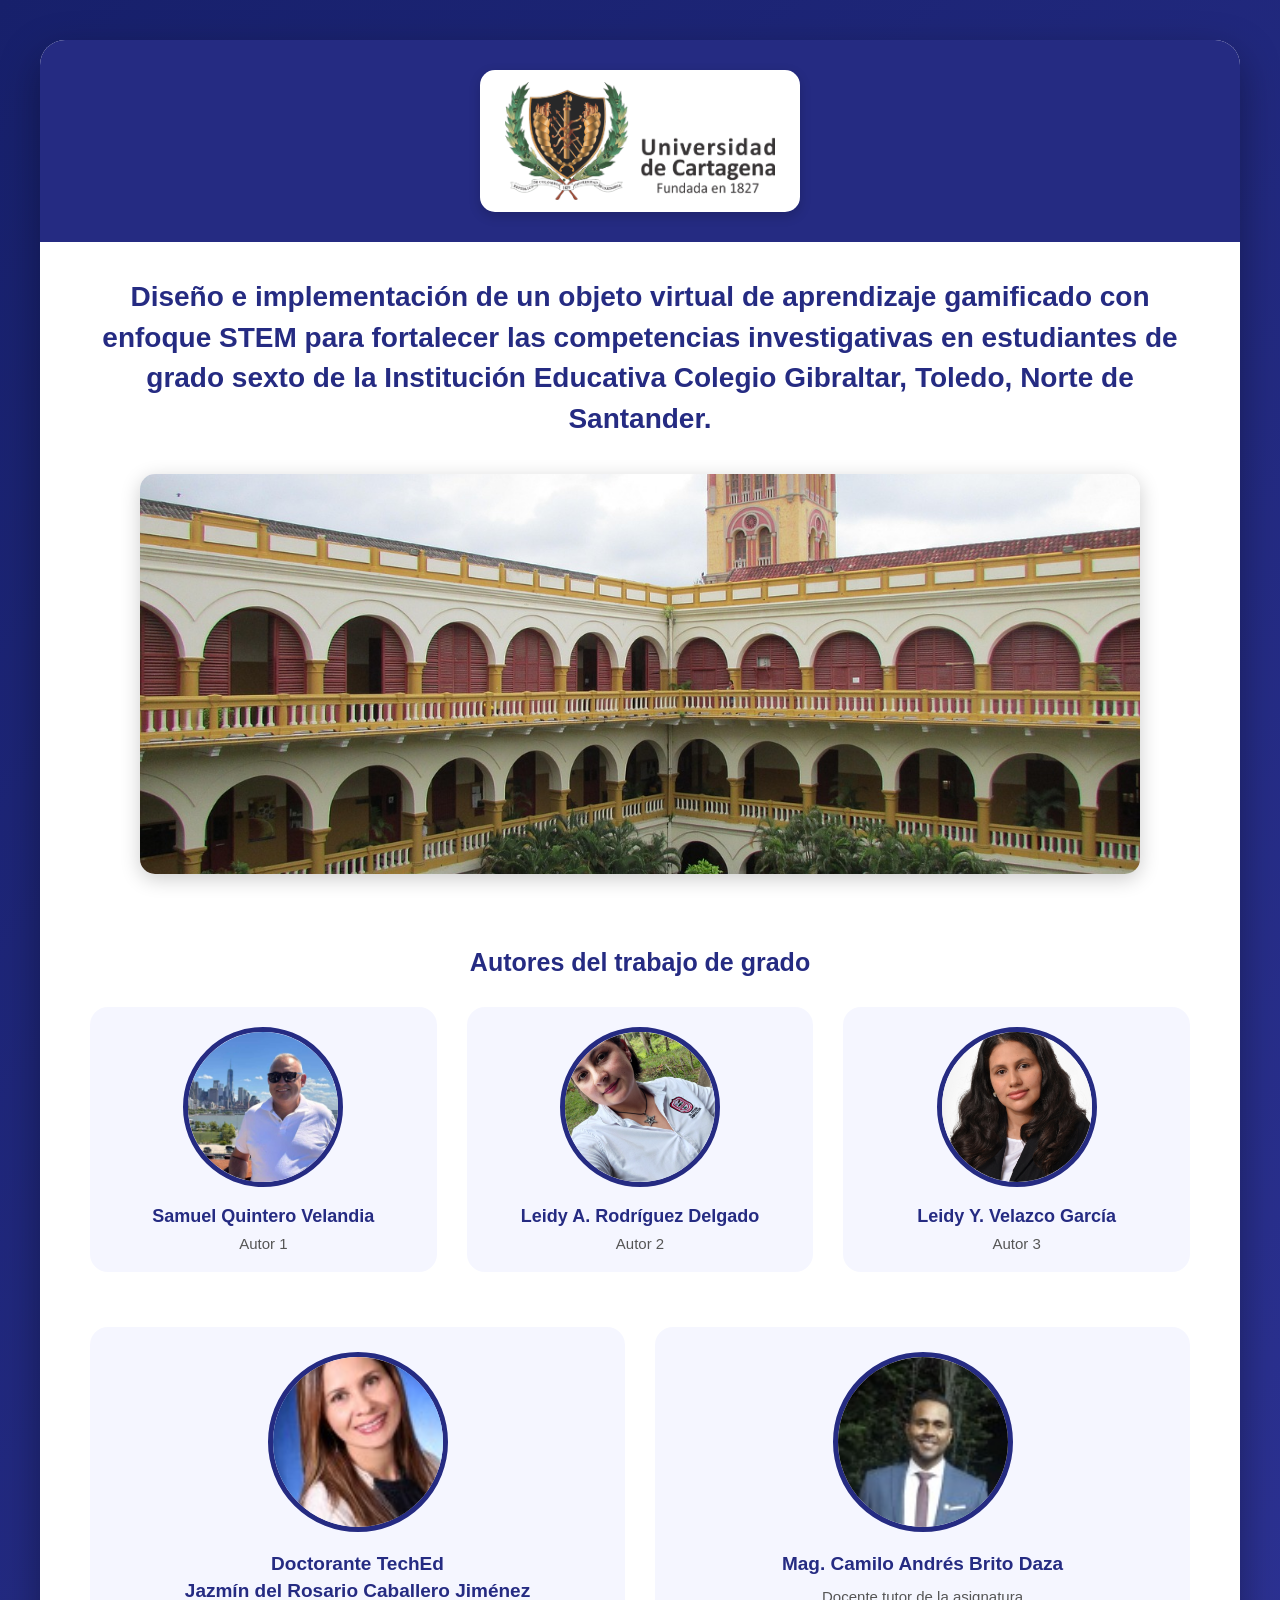
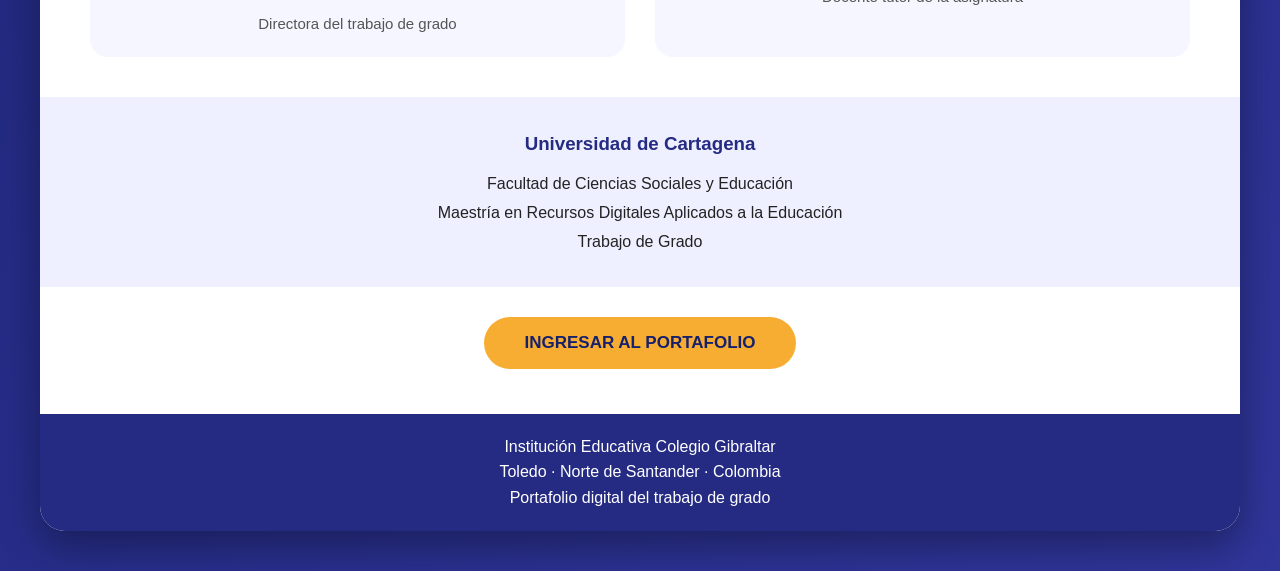
<file: index.html>
<!DOCTYPE html>
<html lang="es">

<head>
    <meta charset="UTF-8">
    <meta name="viewport" content="width=device-width, initial-scale=1.0">

    <title>Portafolio - Trabajo de Grado</title>

    <style>

        /* ==============================
           CONFIGURACIÓN GENERAL
        ============================== */

        * {
            box-sizing: border-box;
            margin: 0;
            padding: 0;
        }

        body {
            font-family: Arial, Helvetica, sans-serif;
            background: linear-gradient(135deg, #17206b, #30359a);
            color: #222;
            min-height: 100vh;
        }


        /* ==============================
           PORTADA
        ============================== */

        .portada {
            min-height: 100vh;
            display: flex;
            justify-content: center;
            align-items: center;
            padding: 40px 20px;
        }


        /* ==============================
           CONTENEDOR PRINCIPAL
        ============================== */

        .contenedor {
            width: 100%;
            max-width: 1200px;
            background: white;
            border-radius: 25px;
            overflow: hidden;
            box-shadow: 0 15px 40px rgba(0,0,0,0.35);
        }


        /* ==============================
           ENCABEZADO
        ============================== */
/* ==============================
   ENCABEZADO
============================== */

.encabezado {
    background: #252b82;
    color: white;
    text-align: center;
    padding: 30px 20px;

    display: flex;
    justify-content: center;
    align-items: center;
}


/* ==============================
   LOGO UNIVERSIDAD DE CARTAGENA
============================== */

.logo {
    width: 320px;
    max-height: 150px;

    object-fit: contain;

    /* Fondo blanco SOLO alrededor del logo */
    background: #ffffff;

    /* Espacio entre el logo y el fondo blanco */
    padding: 12px 25px;

    /* Bordes redondeados */
    border-radius: 15px;

    /* Sombra suave */
    box-shadow: 0 4px 12px rgba(0, 0, 0, 0.18);

    display: block;
}
       

        /* ==============================
           INFORMACIÓN DEL TRABAJO
        ============================== */

        .titulo {
            text-align: center;
            padding: 35px 50px 25px;
        }

        .titulo h1 {
            color: #252b82;
            font-size: 28px;
            line-height: 1.45;
        }


        /* ==============================
           IMAGEN UNIVERSIDAD
        ============================== */

        .imagen-universidad {
            width: 100%;
            padding: 10px 50px 35px;
            text-align: center;
        }

        .imagen-universidad img {
            width: 100%;
            max-width: 1000px;
            max-height: 400px;
            object-fit: cover;
            border-radius: 15px;
            box-shadow: 0 5px 20px rgba(0,0,0,0.20);
        }


        /* ==============================
           SECCIÓN AUTORES
        ============================== */

        .seccion {
            padding: 35px 50px;
        }

        .seccion h2 {
            text-align: center;
            color: #252b82;
            margin-bottom: 30px;
            font-size: 25px;
        }

        .autores {
            display: grid;
            grid-template-columns: repeat(3, 1fr);
            gap: 30px;
            text-align: center;
        }

        .autor {
            background: #f5f6ff;
            border-radius: 18px;
            padding: 20px;
            transition: 0.3s;
        }

        .autor:hover {
            transform: translateY(-5px);
            box-shadow: 0 8px 20px rgba(0,0,0,0.15);
        }

        .autor img {
            width: 160px;
            height: 160px;
            object-fit: cover;
            border-radius: 50%;
            border: 5px solid #252b82;
            margin-bottom: 15px;
        }

        .autor h3 {
            color: #252b82;
            font-size: 18px;
            margin-bottom: 8px;
        }

        .autor p {
            color: #555;
            font-size: 15px;
        }


        /* ==============================
           DIRECTORA Y TUTOR
        ============================== */

        .personas-academicas {
            display: grid;
            grid-template-columns: 1fr 1fr;
            gap: 30px;
            padding: 20px 50px 40px;
        }

        .persona {
            background: #f5f6ff;
            border-radius: 18px;
            padding: 25px;
            text-align: center;
        }

        .persona img {
            width: 180px;
            height: 180px;
            object-fit: cover;
            border-radius: 50%;
            border: 5px solid #252b82;
            margin-bottom: 15px;
        }

        .persona h3 {
            color: #252b82;
            font-size: 19px;
            line-height: 1.4;
            margin-bottom: 10px;
        }

        .persona p {
            color: #555;
            font-size: 15px;
        }


        /* ==============================
           INFORMACIÓN UNIVERSIDAD
        ============================== */

        .informacion-universidad {
            background: #eef0ff;
            text-align: center;
            padding: 30px 20px;
            line-height: 1.8;
        }

        .informacion-universidad h3 {
            color: #252b82;
            margin-bottom: 10px;
        }


        /* ==============================
           BOTÓN PORTAFOLIO
        ============================== */

        .ingreso {
            text-align: center;
            padding: 30px 20px 45px;
        }

        .boton {
            display: inline-block;
            padding: 16px 40px;
            background: #f6ad32;
            color: #17206b;
            text-decoration: none;
            font-weight: bold;
            font-size: 17px;
            border-radius: 30px;
            transition: 0.3s;
        }

        .boton:hover {
            background: #ffc45c;
            transform: scale(1.05);
        }


        /* ==============================
           PIE DE PÁGINA
        ============================== */

        .pie {
            background: #252b82;
            color: white;
            text-align: center;
            padding: 20px;
            line-height: 1.6;
        }


        /* ==============================
           RESPONSIVE
        ============================== */

        @media (max-width: 800px) {

            .autores {
                grid-template-columns: 1fr;
            }

            .personas-academicas {
                grid-template-columns: 1fr;
                padding: 20px;
            }

            .titulo {
                padding: 30px 20px;
            }

            .titulo h1 {
                font-size: 21px;
            }

            .imagen-universidad {
                padding: 10px 20px 30px;
            }

            .seccion {
                padding: 30px 20px;
            }

        }

    </style>

</head>


<body>


    <!-- =========================================
         PORTADA PRINCIPAL
    ========================================== -->

    <section class="portada">

        <div class="contenedor">


            <!-- =================================
                 ESCUDO UNIVERSIDAD
            ================================== -->

            <header class="encabezado">

                <img
                    src="imagenes/logo-unicartagena.png"
                    alt="Escudo de la Universidad de Cartagena"
                    class="logo"
                >

            </header>



            <!-- =================================
                 TÍTULO DEL TRABAJO
            ================================== -->

            <section class="titulo">

                <h1>

                    Diseño e implementación de un objeto virtual de aprendizaje
                    gamificado con enfoque STEM para fortalecer las competencias
                    investigativas en estudiantes de grado sexto de la
                    Institución Educativa Colegio Gibraltar, Toledo, Norte de
                    Santander.

                </h1>

            </section>



            <!-- =================================
                 IMAGEN UNIVERSIDAD
            ================================== -->

            <section class="imagen-universidad">

                <img
                    src="imagenes/universidad.jpg"
                    alt="Universidad de Cartagena"
                >

            </section>



            <!-- =================================
                 AUTORES
            ================================== -->

            <section class="seccion">

                <h2>
                    Autores del trabajo de grado
                </h2>


                <div class="autores">


                    <!-- AUTOR 1 -->

                    <article class="autor">

                        <img
                            src="imagenes/autor1.jpeg"
                            alt="Samuel Quintero Velandia"
                        >

                        <h3>
                            Samuel Quintero Velandia
                        </h3>

                        <p>
                            Autor 1
                        </p>

                    </article>



                    <!-- AUTOR 2 -->

                    <article class="autor">

                        <img
                            src="imagenes/autor2.jpeg"
                            alt="Leidy A. Rodríguez Delgado"
                        >

                        <h3>
                            Leidy A. Rodríguez Delgado
                        </h3>

                        <p>
                            Autor 2
                        </p>

                    </article>



                    <!-- AUTOR 3 -->

                    <article class="autor">

                        <img
                            src="imagenes/autor3.jpeg"
                            alt="Leidy Y. Velazco García"
                        >

                        <h3>
                            Leidy Y. Velazco García
                        </h3>

                        <p>
                            Autor 3
                        </p>

                    </article>


                </div>

            </section>



            <!-- =================================
                 DIRECTORA Y DOCENTE TUTOR
            ================================== -->

            <section class="personas-academicas">


                <!-- DIRECTORA -->

                <article class="persona">

                    <img
                        src="imagenes/director.jpeg"
                        alt="Jazmín del Rosario Caballero Jiménez"
                    >

                    <h3>
                        Doctorante TechEd
                        <br>
                        Jazmín del Rosario Caballero Jiménez
                    </h3>

                    <p>
                        Directora del trabajo de grado
                    </p>

                </article>



                <!-- DOCENTE TUTOR -->

                <article class="persona">

                    <img
                        src="imagenes/tutor.jpeg"
                        alt="Camilo Andrés Brito Daza"
                    >

                    <h3>
                        Mag. Camilo Andrés Brito Daza
                    </h3>

                    <p>
                        Docente tutor de la asignatura
                    </p>

                </article>


            </section>



            <!-- =================================
                 INFORMACIÓN ACADÉMICA
            ================================== -->

            <section class="informacion-universidad">

                <h3>
                    Universidad de Cartagena
                </h3>

                <p>
                    Facultad de Ciencias Sociales y Educación
                </p>

                <p>
                    Maestría en Recursos Digitales Aplicados a la Educación
                </p>

                <p>
                    Trabajo de Grado
                </p>

            </section>



            <!-- =================================
                 BOTÓN PARA INGRESAR AL MENÚ
            ================================== -->

            <section class="ingreso">

                <a
                    href="menu.html"
                    class="boton"
                >

                    INGRESAR AL PORTAFOLIO

                </a>

            </section>



            <!-- =================================
                 PIE DE PÁGINA
            ================================== -->

            <footer class="pie">

                <p>
                    Institución Educativa Colegio Gibraltar
                </p>

                <p>
                    Toledo · Norte de Santander · Colombia
                </p>

                <p>
                    Portafolio digital del trabajo de grado
                </p>

            </footer>


        </div>

    </section>


</body>

</html>
</file>
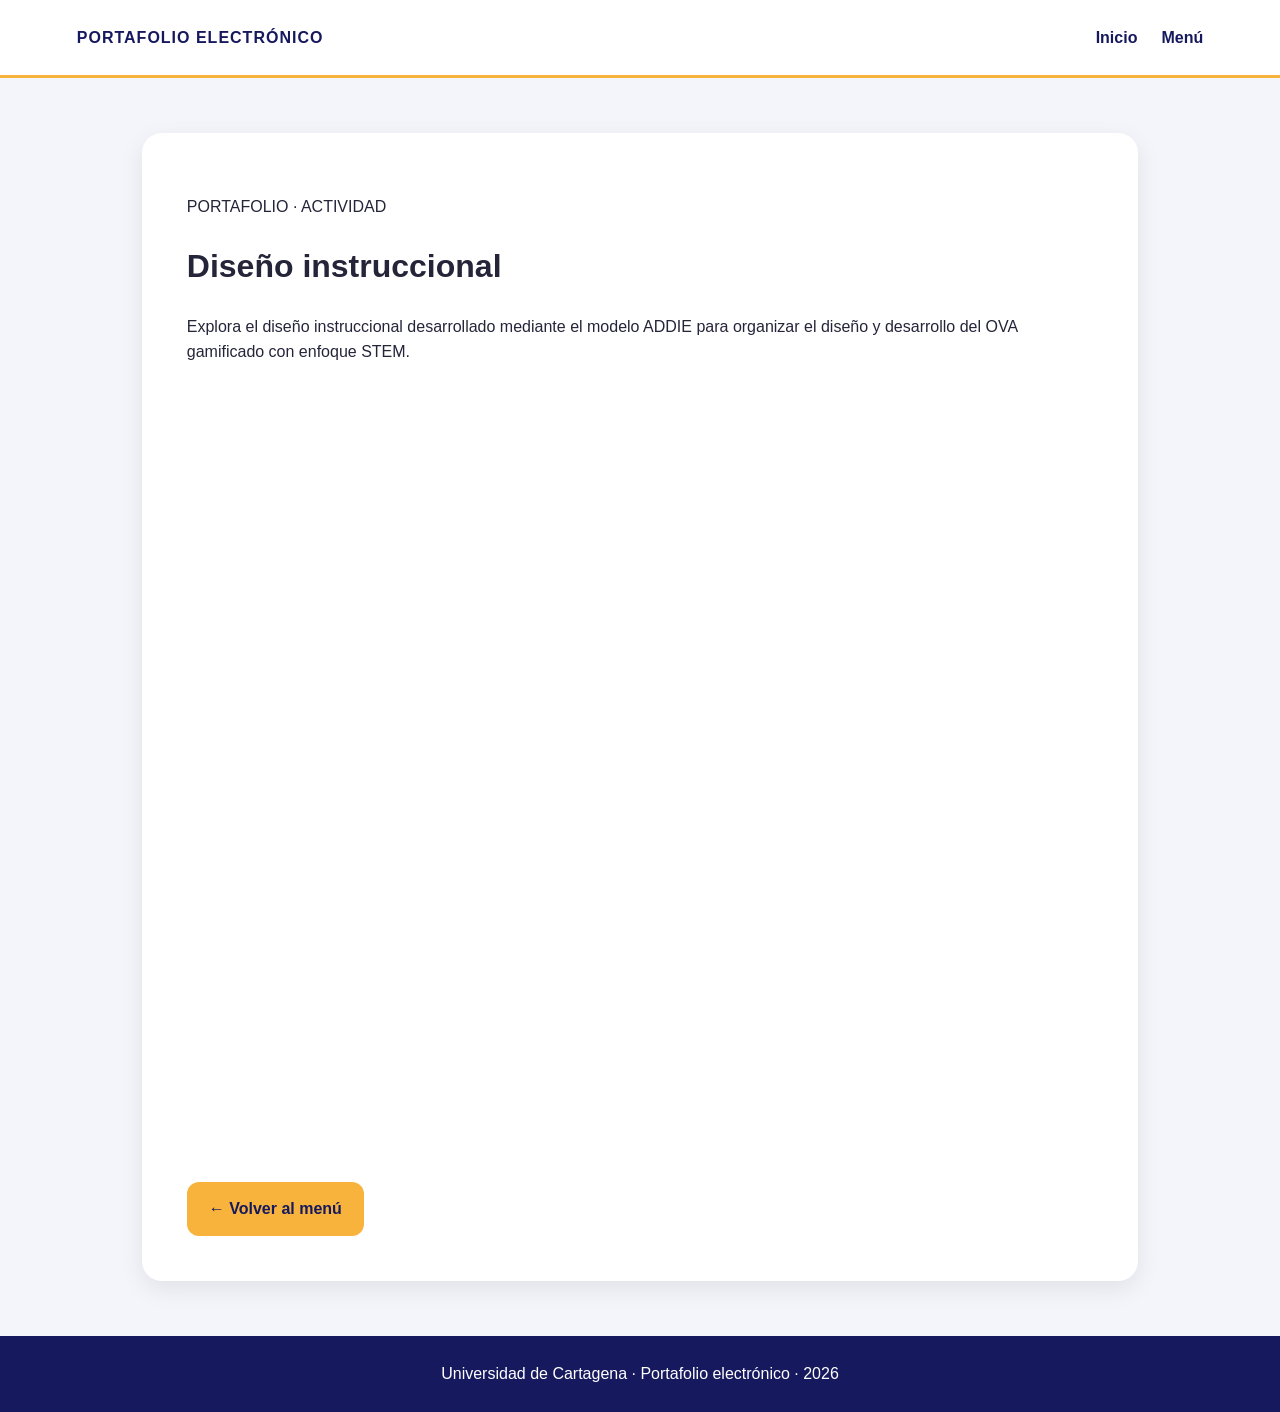
<file: diseno-instruccional.html>
<!DOCTYPE html>
<html lang="es">

<head>
  <meta charset="UTF-8">
  <meta name="viewport" content="width=device-width, initial-scale=1.0">
  <title>Diseño instruccional | Portafolio</title>
  <link rel="stylesheet" href="css/style.css">

  <style>
    .genially-container {
      width: 100%;
      margin: 30px auto;
      border-radius: 15px;
      overflow: hidden;
    }

    .genially-container iframe {
      width: 100%;
      height: 750px;
      border: none;
    }
  </style>

</head>

<body>

<header class="topbar">

  <a class="brand" href="index.html">
    PORTAFOLIO ELECTRÓNICO
  </a>

  <nav>
    <a href="index.html">Inicio</a>
    <a href="menu.html">Menú</a>
  </nav>

</header>

<main class="activity-page">

  <div class="activity-card">

    <p class="eyebrow">PORTAFOLIO · ACTIVIDAD</p>

    <h1>Diseño instruccional</h1>

    <p>
      Explora el diseño instruccional desarrollado mediante el modelo ADDIE
      para organizar el diseño y desarrollo del OVA gamificado con enfoque STEM.
    </p>

    <div class="genially-container">

      <iframe
        src="https://view.genially.com/6ab082cbe70524e758b0f78e"
        title="Diseño instruccional - Modelo ADDIE"
        allowfullscreen>
      </iframe>

    </div>

    <a class="primary-btn" href="menu.html">
      ← Volver al menú
    </a>

  </div>

</main>

<footer>
  Universidad de Cartagena · Portafolio electrónico · 2026
</footer>

</body>
</html>
</file>
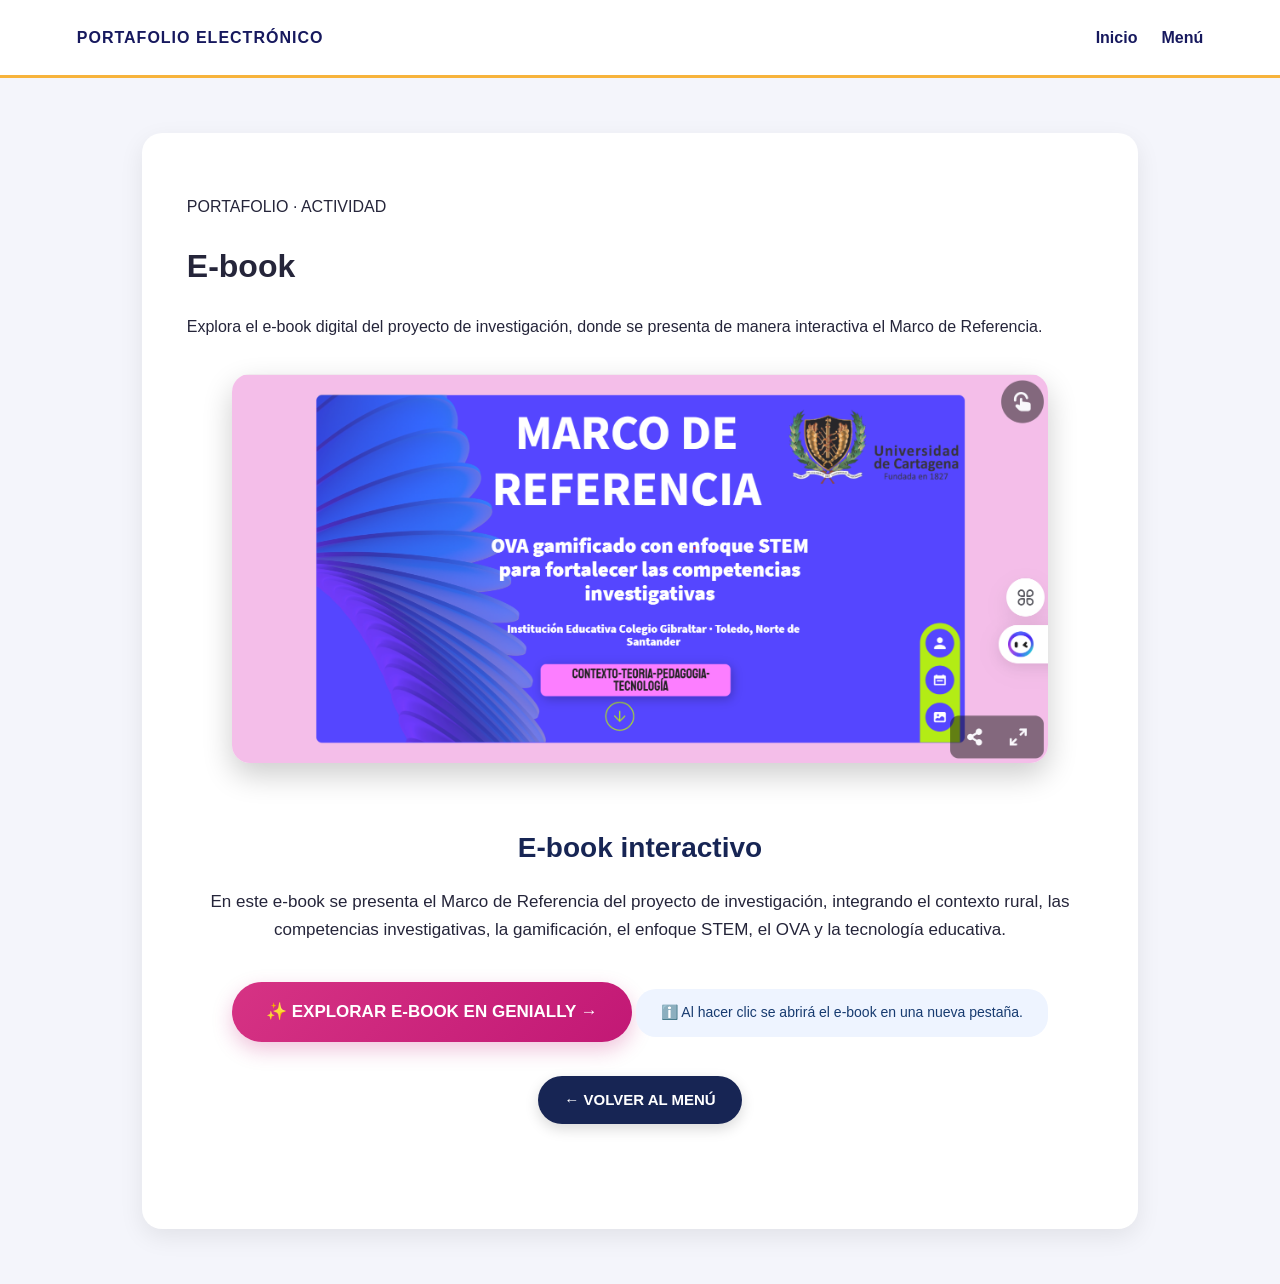
<file: ebook.html>
<!DOCTYPE html>
<html lang="es">

<head>
  <meta charset="UTF-8">
  <meta name="viewport" content="width=device-width, initial-scale=1.0">
  <title>E-book | Portafolio</title>
  <link rel="stylesheet" href="css/style.css">
</head>

<body>

<header class="topbar">

  <a class="brand" href="index.html">
    PORTAFOLIO ELECTRÓNICO
  </a>

  <nav>
    <a href="index.html">Inicio</a>
    <a href="menu.html">Menú</a>
  </nav>

</header>

<main class="activity-page">

  <div class="activity-card">

    <p class="eyebrow">PORTAFOLIO · ACTIVIDAD</p>

    <h1>E-book</h1>

    <p>
      Explora el e-book digital del proyecto de investigación,
      donde se presenta de manera interactiva el Marco de Referencia.
    </p>

    <!-- PORTADA DEL E-BOOK -->

    <div class="ebook-presentacion">

      <img
        src="imagenes/portada-ebook.png"
        alt="Portada del e-book Marco de Referencia"
        class="portada-ebook">

      <div class="ebook-descripcion">

        <h2>E-book interactivo</h2>

        <p>
          En este e-book se presenta el Marco de Referencia del proyecto
          de investigación, integrando el contexto rural, las competencias
          investigativas, la gamificación, el enfoque STEM, el OVA y la
          tecnología educativa.
        </p>

        <a
          href="https://view.genially.com/6aa1e380a4a2a8f2697456b5"
          target="_blank"
          rel="noopener noreferrer"
          class="boton-genially">

          ✨ EXPLORAR E-BOOK EN GENIALLY →

        </a>

        <p class="nota-ebook">
          ℹ️ Al hacer clic se abrirá el e-book en una nueva pestaña.
        </p>

      <a href="menu.html" class="boton-volver">
  ← VOLVER AL MENÚ
</a>
</file>
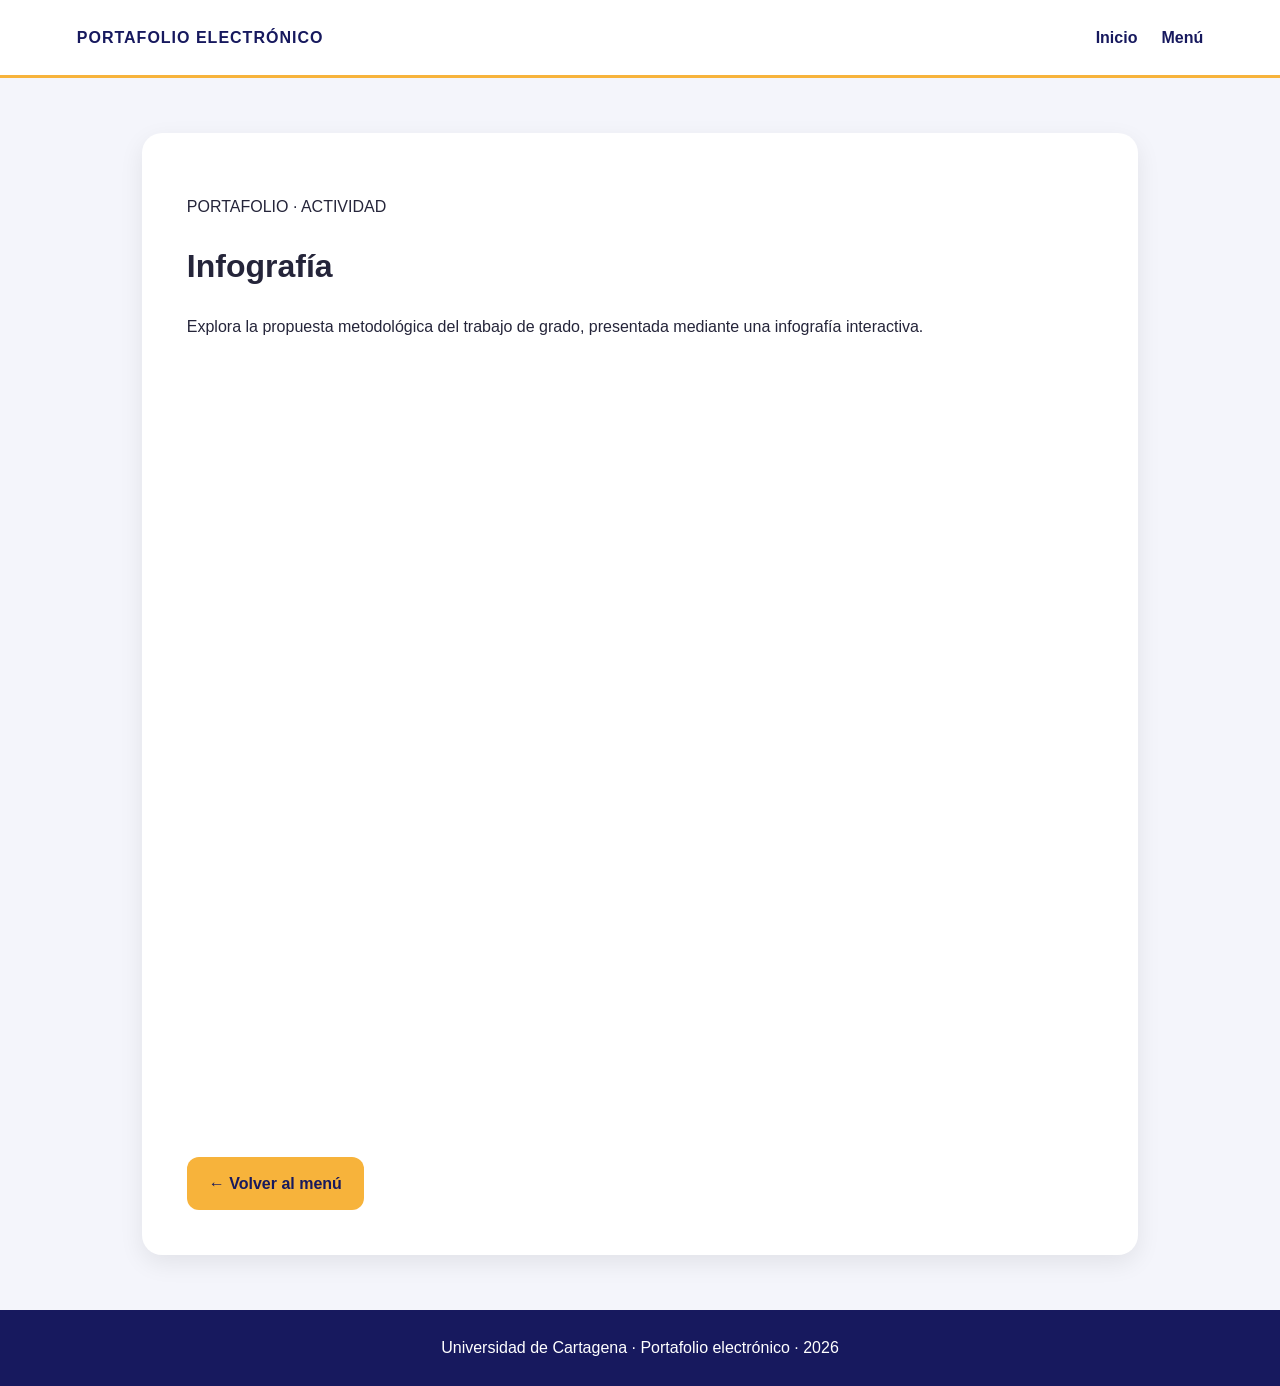
<file: infografia.html>
<!DOCTYPE html>
<html lang="es">

<head>
  <meta charset="UTF-8">
  <meta name="viewport" content="width=device-width, initial-scale=1.0">
  <title>Infografía | Portafolio</title>
  <link rel="stylesheet" href="css/style.css">

  <style>
    .genially-container {
      width: 100%;
      margin: 30px auto;
      border-radius: 15px;
      overflow: hidden;
    }

    .genially-container iframe {
      width: 100%;
      height: 750px;
      border: none;
    }
  </style>

</head>

<body>

<header class="topbar">

  <a class="brand" href="index.html">
    PORTAFOLIO ELECTRÓNICO
  </a>

  <nav>
    <a href="index.html">Inicio</a>
    <a href="menu.html">Menú</a>
  </nav>

</header>

<main class="activity-page">

  <div class="activity-card">

    <p class="eyebrow">PORTAFOLIO · ACTIVIDAD</p>

    <h1>Infografía</h1>

    <p>
      Explora la propuesta metodológica del trabajo de grado,
      presentada mediante una infografía interactiva.
    </p>

    <div class="genially-container">

      <iframe
        src="https://view.genially.com/6ac2e15a106582fd2f241712"
        title="Infografía - Propuesta metodológica"
        allowfullscreen>
      </iframe>

    </div>

    <a class="primary-btn" href="menu.html">
      ← Volver al menú
    </a>

  </div>

</main>

<footer>
  Universidad de Cartagena · Portafolio electrónico · 2026
</footer>

</body>
</html>
</file>
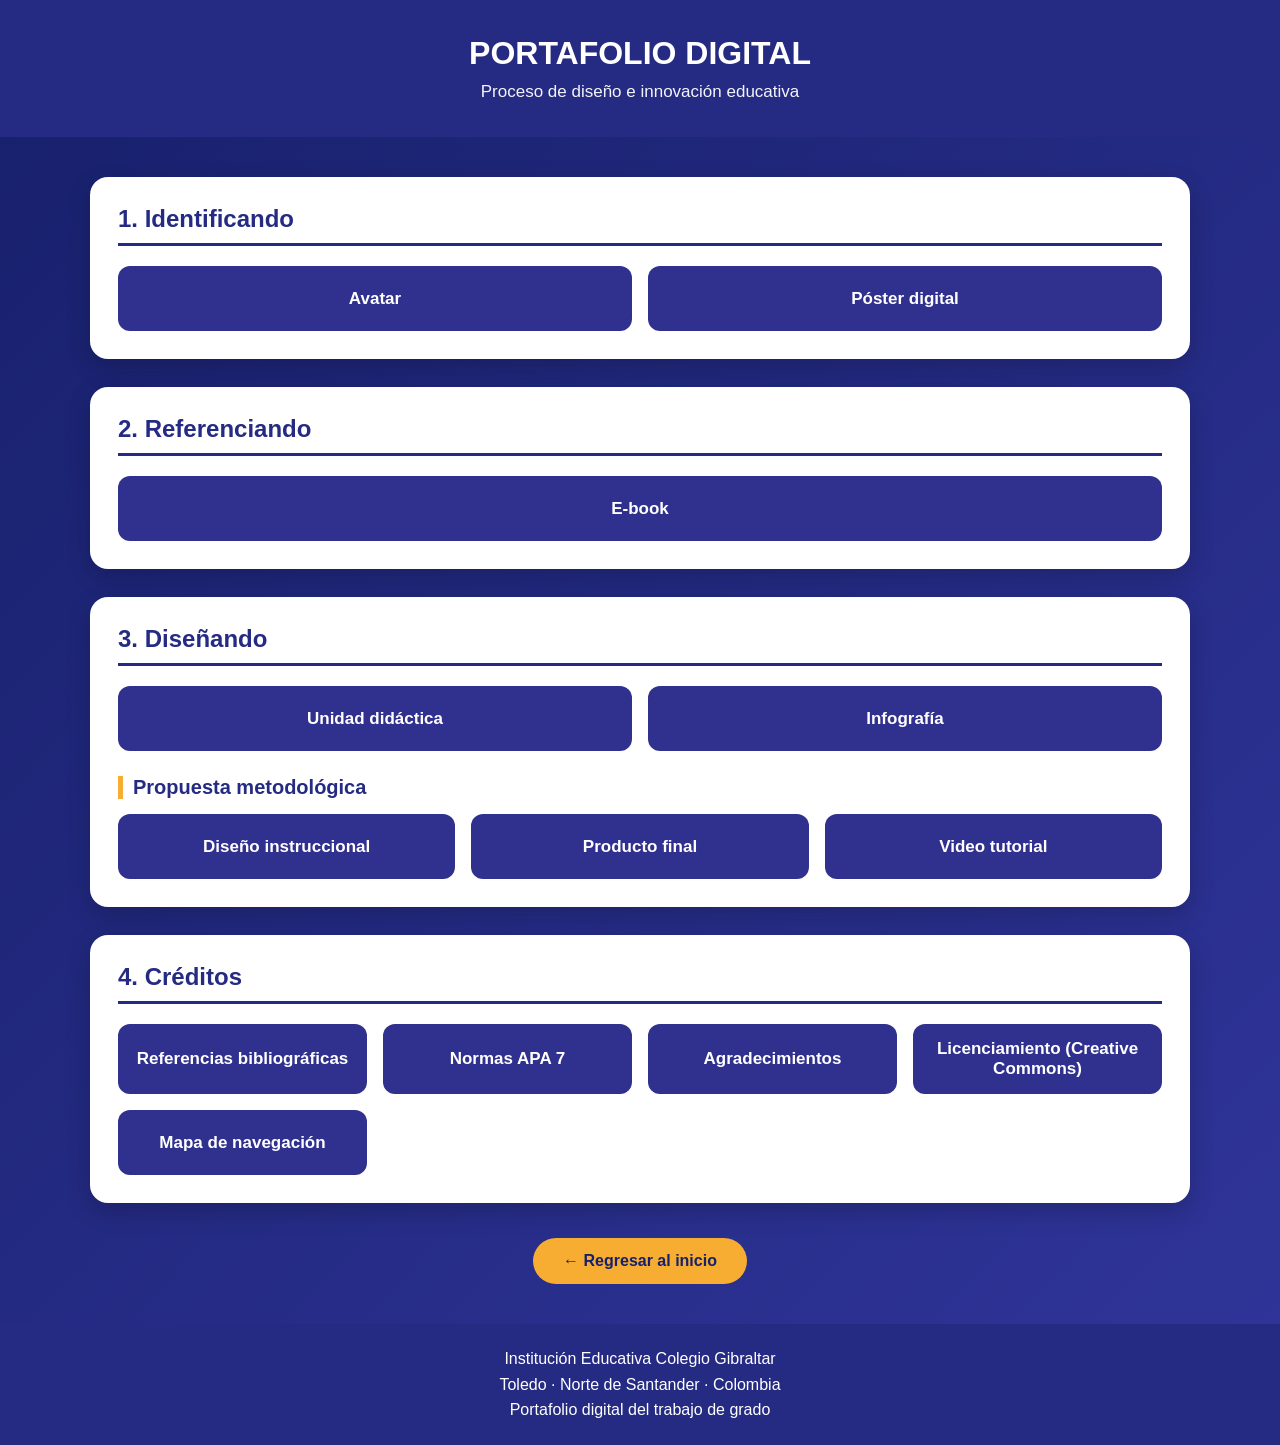
<file: menu.html>
<!DOCTYPE html>
<html lang="es">

<head>

    <meta charset="UTF-8">

    <meta name="viewport"
          content="width=device-width, initial-scale=1.0">

    <title>Menú - Portafolio Digital</title>


    <style>

        /* =====================================
           CONFIGURACIÓN GENERAL
        ===================================== */

        * {
            box-sizing: border-box;
            margin: 0;
            padding: 0;
        }


        body {

            font-family: Arial, Helvetica, sans-serif;

            background:
                linear-gradient(
                    135deg,
                    #17206b,
                    #30359a
                );

            min-height: 100vh;

            color: #222;

        }


        /* =====================================
           ENCABEZADO
        ===================================== */

        header {

            background: #252b82;

            color: white;

            text-align: center;

            padding: 35px 20px;

        }


        header h1 {

            font-size: 32px;

            margin-bottom: 10px;

        }


        header p {

            font-size: 17px;

            opacity: 0.95;

        }


        /* =====================================
           CONTENEDOR
        ===================================== */

        .contenedor {

            width: 92%;

            max-width: 1100px;

            margin: 40px auto;

        }


        /* =====================================
           TARJETAS DE SECCIÓN
        ===================================== */

        .seccion {

            background: white;

            margin-bottom: 28px;

            padding: 28px;

            border-radius: 18px;

            box-shadow:
                0 8px 25px
                rgba(0,0,0,0.20);

        }


        .seccion h2 {

            color: #252b82;

            margin-bottom: 20px;

            padding-bottom: 10px;

            border-bottom:
                3px solid #252b82;

            font-size: 24px;

        }


        /* =====================================
           BOTONES
        ===================================== */

        .botones {

            display: grid;

            grid-template-columns:
                repeat(
                    auto-fit,
                    minmax(220px, 1fr)
                );

            gap: 16px;

        }


        .boton {

            display: flex;

            align-items: center;

            justify-content: center;

            min-height: 65px;

            padding: 15px;

            background: #30308f;

            color: white;

            text-decoration: none;

            text-align: center;

            border-radius: 12px;

            font-size: 17px;

            font-weight: bold;

            transition:
                transform 0.25s,
                background 0.25s;

        }


        .boton:hover {

            background: #4b4bb5;

            transform:
                translateY(-4px);

            box-shadow:
                0 6px 15px
                rgba(0,0,0,0.20);

        }


        /* =====================================
           PROPUESTA METODOLÓGICA
        ===================================== */

        .subtitulo {

            color: #252b82;

            font-size: 20px;

            font-weight: bold;

            margin:

                25px

                0

                15px;

            padding-left: 10px;

            border-left:
                5px solid #f6ad32;

        }


        /* =====================================
           BOTÓN REGRESAR
        ===================================== */

        .regresar {

            text-align: center;

            margin: 35px 0;

        }


        .boton-regresar {

            display: inline-block;

            padding:
                14px 30px;

            background: #f6ad32;

            color: #17206b;

            text-decoration: none;

            font-weight: bold;

            border-radius: 30px;

            transition: 0.3s;

        }


        .boton-regresar:hover {

            background: #ffc45c;

            transform:
                scale(1.05);

        }


        /* =====================================
           PIE DE PÁGINA
        ===================================== */

        footer {

            background: #252b82;

            color: white;

            text-align: center;

            padding: 22px;

            line-height: 1.6;

        }


        /* =====================================
           RESPONSIVE
        ===================================== */

        @media (max-width: 600px) {

            header h1 {

                font-size: 25px;

            }


            .seccion {

                padding: 22px;

            }


            .botones {

                grid-template-columns: 1fr;

            }

        }

    </style>

</head>


<body>


    <!-- =====================================
         ENCABEZADO
    ====================================== -->

    <header>

        <h1>
            PORTAFOLIO DIGITAL
        </h1>

        <p>
            Proceso de diseño e innovación educativa
        </p>

    </header>



    <!-- =====================================
         CONTENIDO PRINCIPAL
    ====================================== -->

    <main class="contenedor">


        <!-- =================================
             1. IDENTIFICANDO
        ================================== -->

        <section class="seccion">

            <h2>
                1. Identificando
            </h2>


            <div class="botones">


                <!-- AVATAR -->

                <a
                    href="avatar.html"
                    class="boton"
                >

                    Avatar

                </a>



                <!-- PÓSTER DIGITAL -->

                <a
                    href="poster.html"
                    class="boton"
                >

                    Póster digital

                </a>


            </div>

        </section>



        <!-- =================================
             2. REFERENCIANDO
        ================================== -->

        <section class="seccion">

            <h2>
                2. Referenciando
            </h2>


            <div class="botones">


                <!-- E-BOOK -->

                <a
                    href="ebook.html"
                    class="boton"
                >

                    E-book

                </a>


            </div>

        </section>



        <!-- =================================
             3. DISEÑANDO
        ================================== -->

        <section class="seccion">

            <h2>
                3. Diseñando
            </h2>


            <div class="botones">


                <!-- UNIDAD DIDÁCTICA -->

                <a
                    href="unidad-didactica.html"
                    class="boton"
                >

                    Unidad didáctica

                </a>



                <!-- INFOGRAFÍA -->

                <a
                    href="infografia.html"
                    class="boton"
                >

                    Infografía

                </a>


            </div>



            <!-- =================================
                 PROPUESTA METODOLÓGICA
            ================================== -->

            <div class="subtitulo">

                Propuesta metodológica

            </div>


            <div class="botones">


                <!-- DISEÑO INSTRUCCIONAL -->

                <a
                    href="diseno-instruccional.html"
                    class="boton"
                >

                    Diseño instruccional

                </a>



                <!-- PRODUCTO FINAL -->

                <a
                    href="producto-final.html"
                    class="boton"
                >

                    Producto final

                </a>



                <!-- VIDEO TUTORIAL -->

                <a
                    href="video-tutorial.html"
                    class="boton"
                >

                    Video tutorial

                </a>


            </div>

        </section>
<!-- =========================================
     4. CRÉDITOS
========================================= -->

<section class="seccion">

    <h2>4. Créditos</h2>

    <div class="botones">

        <a href="creditos/referencias.html" class="boton">
            Referencias bibliográficas
        </a>

        <a href="creditos/apa.html" class="boton">
            Normas APA 7
        </a>

        <a href="creditos/agradecimientos.html" class="boton">
            Agradecimientos
        </a>

        <a href="creditos/licenciamiento.html" class="boton">
            Licenciamiento (Creative Commons)
        </a>

        <a href="creditos/mapa-navegacion.html" class="boton">
            Mapa de navegación
        </a>

    </div>

</section>


        <!-- =================================
             REGRESAR AL INICIO
        ================================== -->

        <div class="regresar">

            <a
                href="index.html"
                class="boton-regresar"
            >

                ← Regresar al inicio

            </a>

        </div>


    </main>



    <!-- =====================================
         PIE DE PÁGINA
    ====================================== -->

    <footer>

        <p>
            Institución Educativa Colegio Gibraltar
        </p>

        <p>
            Toledo · Norte de Santander · Colombia
        </p>

        <p>
            Portafolio digital del trabajo de grado
        </p>

    </footer>


</body>

</html>
</file>
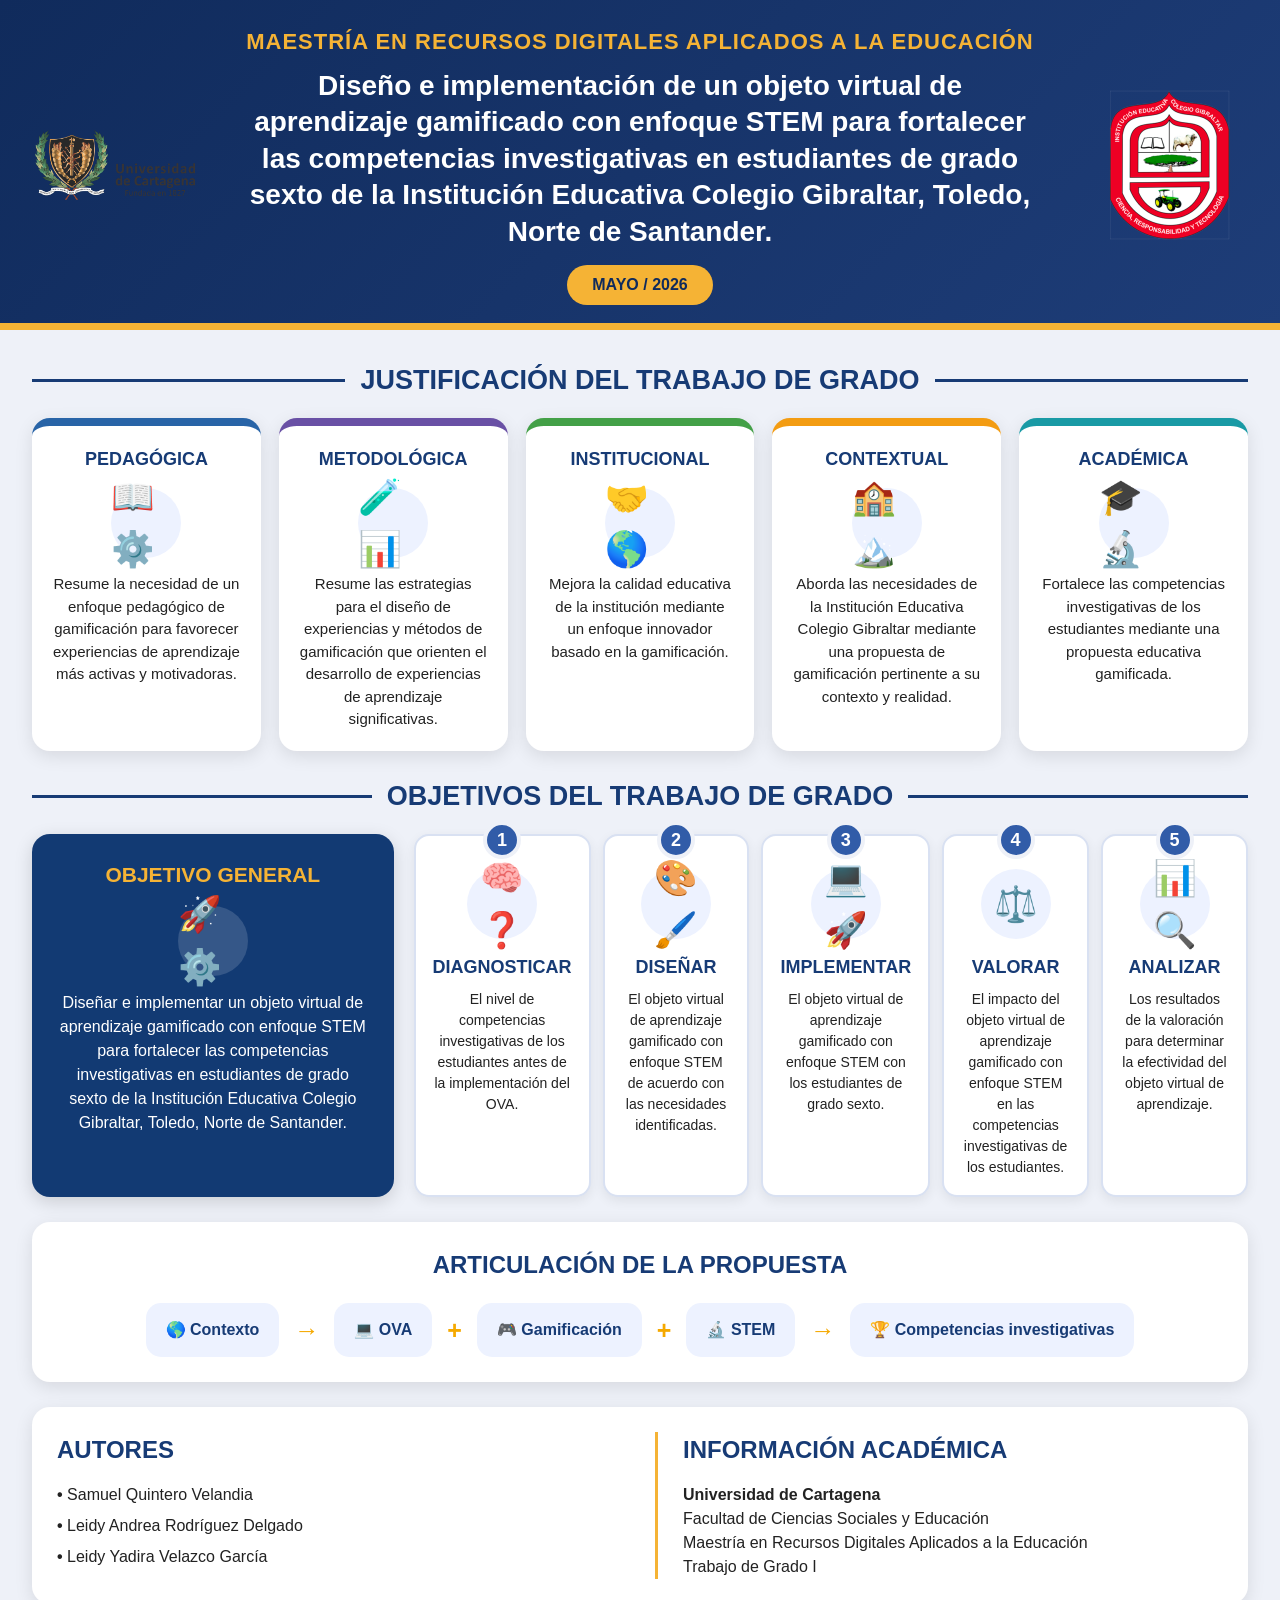
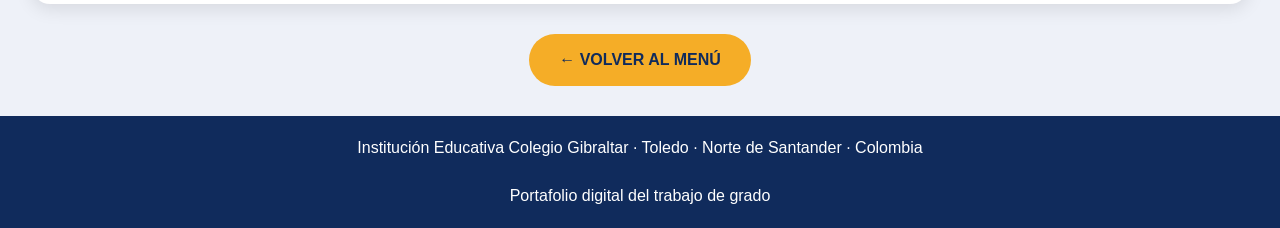
<file: poster.html>
<!DOCTYPE html>
<html lang="es">

<head>
    <meta charset="UTF-8">
    <meta name="viewport" content="width=device-width, initial-scale=1.0">

    <title>Póster Digital - Trabajo de Grado</title>

    <style>

        * {
            box-sizing: border-box;
            margin: 0;
            padding: 0;
        }

        body {
            font-family: Arial, Helvetica, sans-serif;
            background: #eef1f8;
            color: #222;
            line-height: 1.5;
        }

        /* =========================
           ENCABEZADO
        ========================= */

        .encabezado {
            background: linear-gradient(135deg, #102b5c, #1e3d78);
            color: white;
            padding: 25px 35px;
            position: relative;
            overflow: hidden;
        }

        .encabezado::after {
            content: "";
            position: absolute;
            bottom: 0;
            left: 0;
            width: 100%;
            height: 7px;
            background: #f5b335;
        }

        .encabezado-contenido {
            max-width: 1500px;
            margin: auto;
            display: grid;
            grid-template-columns: 180px 1fr 180px;
            align-items: center;
            gap: 30px;
        }

        .logo-universidad {
            width: 160px;
            max-height: 150px;
            object-fit: contain;
        }

        .logo-colegio {
            width: 150px;
            max-height: 150px;
            object-fit: contain;
            justify-self: end;
        }

        .titulo {

            text-align: center;
        }

        .titulo h2 {
            color: #f5b335;
            font-size: 22px;
            margin-bottom: 10px;
            letter-spacing: 1px;
        }

        .titulo h1 {
            font-size: 28px;
            line-height: 1.3;
        }

        .fecha {
            display: inline-block;
            margin-top: 15px;
            background: #f5b335;
            color: #102b5c;
            padding: 8px 25px;
            border-radius: 25px;
            font-weight: bold;
        }

        /* =========================
           CONTENEDOR
        ========================= */

        .contenedor {
            width: 95%;
            max-width: 1500px;
            margin: 30px auto;
        }

        /* =========================
           TITULOS DE SECCION
        ========================= */

        .titulo-seccion {
            display: flex;
            align-items: center;
            gap: 15px;
            margin: 25px 0 18px;
            color: #173b75;
        }

        .titulo-seccion::before,
        .titulo-seccion::after {
            content: "";
            height: 3px;
            background: #173b75;
            flex: 1;
        }

        .titulo-seccion h2 {
            font-size: 27px;
            text-align: center;
        }

        /* =========================
           JUSTIFICACION
        ========================= */

        .justificacion {
            display: grid;
            grid-template-columns: repeat(5, 1fr);
            gap: 18px;
        }

        .tarjeta {

            background: white;
            border-radius: 18px;
            padding: 20px;
            min-height: 280px;
            box-shadow: 0 5px 18px rgba(0,0,0,0.10);
            border-top: 8px solid #315ca8;
            transition: 0.3s;
        }

        .tarjeta:hover {
            transform: translateY(-5px);
        }

        .tarjeta h3 {
            text-align: center;
            color: #173b75;
            margin-bottom: 15px;
            font-size: 18px;
        }

        .icono {
            width: 70px;
            height: 70px;
            margin: 5px auto 15px;

            border-radius: 50%;
            background: #edf2ff;

            display: flex;
            align-items: center;
            justify-content: center;

            font-size: 35px;
        }

        .tarjeta p {
            text-align: center;
            font-size: 15px;
        }

        /* Colores de tarjetas */

        .pedagogica {
            border-top-color: #2864a7;
        }

        .metodologica {
            border-top-color: #6950a5;
        }

        .institucional {
            border-top-color: #43a047;
        }

        .contextual {
            border-top-color: #f39c12;
        }

        .academica {
            border-top-color: #199aa5;
        }

        /* =========================
           OBJETIVOS
        ========================= */

        .objetivos {

            display: grid;
            grid-template-columns: 1.3fr 3fr;
            gap: 20px;
            align-items: stretch;
        }

        .objetivo-general {

            background: #123a73;
            color: white;

            border-radius: 18px;

            padding: 25px;

            box-shadow: 0 5px 18px rgba(0,0,0,0.15);
        }

        .objetivo-general h3 {
            color: #f5b335;
            text-align: center;
            margin-bottom: 15px;
            font-size: 21px;
        }

        .objetivo-general .icono {
            background: rgba(255,255,255,0.15);
        }

        .objetivo-general p {
            text-align: center;
            font-size: 16px;
        }

        /* =========================
           OBJETIVOS ESPECIFICOS
        ========================= */

        .objetivos-especificos {

            display: grid;
            grid-template-columns: repeat(5, 1fr);
            gap: 12px;
        }

        .objetivo {

            background: white;

            border-radius: 15px;

            padding: 17px;

            text-align: center;

            border: 2px solid #d9e1f2;

            position: relative;

            box-shadow: 0 4px 12px rgba(0,0,0,0.07);
        }

        .numero {

            width: 38px;
            height: 38px;

            border-radius: 50%;

            background: #315ca8;
            color: white;

            display: flex;
            align-items: center;
            justify-content: center;

            margin: -32px auto 10px;

            font-weight: bold;
            font-size: 18px;

            border: 4px solid #eef1f8;
        }

        .objetivo h3 {

            color: #173b75;
            font-size: 18px;
            margin-bottom: 8px;
        }

        .objetivo p {

            font-size: 14px;
        }

        /* =========================
           ARTICULACION
        ========================= */

        .articulacion {

            background: white;

            border-radius: 18px;

            padding: 25px;

            margin-top: 25px;

            box-shadow: 0 5px 18px rgba(0,0,0,0.10);

            text-align: center;
        }

        .articulacion h2 {

            color: #173b75;

            margin-bottom: 20px;
        }

        .flujo {

            display: flex;

            justify-content: center;

            align-items: center;

            gap: 15px;

            flex-wrap: wrap;
        }

        .flujo-item {

            background: #edf2ff;

            padding: 15px 20px;

            border-radius: 15px;

            font-weight: bold;

            color: #173b75;
        }

        .flecha {

            font-size: 25px;

            color: #f5a900;

            font-weight: bold;
        }

        /* =========================
           AUTORES
        ========================= */

        .autores {

            margin-top: 25px;

            background: white;

            border-radius: 18px;

            padding: 25px;

            display: grid;

            grid-template-columns: 1fr 1fr;

            gap: 30px;

            box-shadow: 0 5px 18px rgba(0,0,0,0.10);
        }

        .autores h2 {

            color: #173b75;

            margin-bottom: 15px;
        }

        .lista-autores p {

            margin: 7px 0;
        }

        .datos-programa {

            border-left: 3px solid #f5b335;

            padding-left: 25px;
        }

        /* =========================
           BOTON
        ========================= */

        .volver {

            text-align: center;

            margin: 30px 0;
        }

        .boton {

            display: inline-block;

            background: #f5ad27;

            color: #102b5c;

            text-decoration: none;

            padding: 14px 30px;

            border-radius: 30px;

            font-weight: bold;

            transition: 0.3s;
        }

        .boton:hover {

            background: #ffc65b;

            transform: scale(1.05);
        }

        /* =========================
           PIE
        ========================= */

        footer {

            background: #102b5c;

            color: white;

            text-align: center;

            padding: 20px;

            margin-top: 30px;
        }

        /* =========================
           RESPONSIVE
        ========================= */

        @media (max-width: 1100px) {

            .justificacion {

                grid-template-columns: repeat(2, 1fr);
            }

            .objetivos {

                grid-template-columns: 1fr;
            }

            .objetivos-especificos {

                grid-template-columns: repeat(2, 1fr);
            }

        }

        @media (max-width: 700px) {

            .encabezado-contenido {

                grid-template-columns: 1fr;

                text-align: center;
            }

            .logo-universidad,
            .logo-colegio {

                justify-self: center;
            }

            .titulo h1 {

                font-size: 21px;
            }

            .justificacion {

                grid-template-columns: 1fr;
            }

            .objetivos-especificos {

                grid-template-columns: 1fr;
            }

            .autores {

                grid-template-columns: 1fr;
            }

            .datos-programa {

                border-left: none;

                border-top: 3px solid #f5b335;

                padding-left: 0;

                padding-top: 20px;
            }

        }

    </style>

</head>


<body>


<!-- ==================================================
     ENCABEZADO INSTITUCIONAL
================================================== -->

<header class="encabezado">

    <div class="encabezado-contenido">

        <!-- LOGO UNIVERSIDAD -->

        <img
            src="imagenes/logo-unicartagena.png"
            alt="Universidad de Cartagena"
            class="logo-universidad"
        >


        <!-- TITULO -->

        <div class="titulo">

            <h2>
                MAESTRÍA EN RECURSOS DIGITALES APLICADOS A LA EDUCACIÓN
            </h2>

            <h1>

                Diseño e implementación de un objeto virtual de aprendizaje
                gamificado con enfoque STEM para fortalecer las competencias
                investigativas en estudiantes de grado sexto de la Institución
                Educativa Colegio Gibraltar, Toledo, Norte de Santander.

            </h1>

            <div class="fecha">
                MAYO / 2026
            </div>

        </div>


        <!-- LOGO COLEGIO -->

        <img
            src="imagenes/escudo-colegio.png"
            alt="Escudo Institución Educativa Colegio Gibraltar"
            class="logo-colegio"
        >

    </div>

</header>



<main class="contenedor">


<!-- ==================================================
     JUSTIFICACIÓN
================================================== -->

<div class="titulo-seccion">

    <h2>
        JUSTIFICACIÓN DEL TRABAJO DE GRADO
    </h2>

</div>


<section class="justificacion">


    <!-- PEDAGÓGICA -->

    <article class="tarjeta pedagogica">

        <h3>PEDAGÓGICA</h3>

        <div class="icono">
            📖⚙️
        </div>

        <p>
            Resume la necesidad de un enfoque pedagógico
            de gamificación para favorecer experiencias
            de aprendizaje más activas y motivadoras.
        </p>

    </article>


    <!-- METODOLÓGICA -->

    <article class="tarjeta metodologica">

        <h3>METODOLÓGICA</h3>

        <div class="icono">
            🧪📊
        </div>

        <p>
            Resume las estrategias para el diseño de
            experiencias y métodos de gamificación que
            orienten el desarrollo de experiencias de
            aprendizaje significativas.
        </p>

    </article>


    <!-- INSTITUCIONAL -->

    <article class="tarjeta institucional">

        <h3>INSTITUCIONAL</h3>

        <div class="icono">
            🤝🌎
        </div>

        <p>
            Mejora la calidad educativa de la institución
            mediante un enfoque innovador basado en
            la gamificación.
        </p>

    </article>


    <!-- CONTEXTUAL -->

    <article class="tarjeta contextual">

        <h3>CONTEXTUAL</h3>

        <div class="icono">
            🏫🏔️
        </div>

        <p>
            Aborda las necesidades de la Institución
            Educativa Colegio Gibraltar mediante una
            propuesta de gamificación pertinente a
            su contexto y realidad.
        </p>

    </article>


    <!-- ACADÉMICA -->

    <article class="tarjeta academica">

        <h3>ACADÉMICA</h3>

        <div class="icono">
            🎓🔬
        </div>

        <p>
            Fortalece las competencias investigativas
            de los estudiantes mediante una propuesta
            educativa gamificada.
        </p>

    </article>


</section>



<!-- ==================================================
     OBJETIVOS
================================================== -->

<div class="titulo-seccion">

    <h2>
        OBJETIVOS DEL TRABAJO DE GRADO
    </h2>

</div>


<section class="objetivos">


    <!-- OBJETIVO GENERAL -->

    <article class="objetivo-general">

        <h3>
            OBJETIVO GENERAL
        </h3>

        <div class="icono">
            🚀⚙️
        </div>

        <p>

            Diseñar e implementar un objeto virtual de
            aprendizaje gamificado con enfoque STEM para
            fortalecer las competencias investigativas en
            estudiantes de grado sexto de la Institución
            Educativa Colegio Gibraltar, Toledo,
            Norte de Santander.

        </p>

    </article>



    <!-- OBJETIVOS ESPECÍFICOS -->

    <div class="objetivos-especificos">


        <!-- 1 -->

        <article class="objetivo">

            <div class="numero">
                1
            </div>

            <div class="icono">
                🧠❓
            </div>

            <h3>
                DIAGNOSTICAR
            </h3>

            <p>
                El nivel de competencias investigativas
                de los estudiantes antes de la
                implementación del OVA.
            </p>

        </article>


        <!-- 2 -->

        <article class="objetivo">

            <div class="numero">
                2
            </div>

            <div class="icono">
                🎨🖌️
            </div>

            <h3>
                DISEÑAR
            </h3>

            <p>
                El objeto virtual de aprendizaje
                gamificado con enfoque STEM de acuerdo
                con las necesidades identificadas.
            </p>

        </article>


        <!-- 3 -->

        <article class="objetivo">

            <div class="numero">
                3
            </div>

            <div class="icono">
                💻🚀
            </div>

            <h3>
                IMPLEMENTAR
            </h3>

            <p>
                El objeto virtual de aprendizaje
                gamificado con enfoque STEM con los
                estudiantes de grado sexto.
            </p>

        </article>


        <!-- 4 -->

        <article class="objetivo">

            <div class="numero">
                4
            </div>

            <div class="icono">
                ⚖️
            </div>

            <h3>
                VALORAR
            </h3>

            <p>
                El impacto del objeto virtual de
                aprendizaje gamificado con enfoque
                STEM en las competencias investigativas
                de los estudiantes.
            </p>

        </article>


        <!-- 5 -->

        <article class="objetivo">

            <div class="numero">
                5
            </div>

            <div class="icono">
                📊🔍
            </div>

            <h3>
                ANALIZAR
            </h3>

            <p>
                Los resultados de la valoración para
                determinar la efectividad del objeto
                virtual de aprendizaje.
            </p>

        </article>


    </div>

</section>



<!-- ==================================================
     ARTICULACIÓN
================================================== -->

<section class="articulacion">

    <h2>
        ARTICULACIÓN DE LA PROPUESTA
    </h2>

    <div class="flujo">

        <div class="flujo-item">
            🌎 Contexto
        </div>

        <div class="flecha">
            →
        </div>

        <div class="flujo-item">
            💻 OVA
        </div>

        <div class="flecha">
            +
        </div>

        <div class="flujo-item">
            🎮 Gamificación
        </div>

        <div class="flecha">
            +
        </div>

        <div class="flujo-item">
            🔬 STEM
        </div>

        <div class="flecha">
            →
        </div>

        <div class="flujo-item">
            🏆 Competencias investigativas
        </div>

    </div>

</section>



<!-- ==================================================
     AUTORES
================================================== -->

<section class="autores">


    <div>

        <h2>
            AUTORES
        </h2>

        <div class="lista-autores">

            <p>
                <strong>•</strong>
                Samuel Quintero Velandia
            </p>

            <p>
                <strong>•</strong>
                Leidy Andrea Rodríguez Delgado
            </p>

            <p>
                <strong>•</strong>
                Leidy Yadira Velazco García
            </p>

        </div>

    </div>


    <div class="datos-programa">

        <h2>
            INFORMACIÓN ACADÉMICA
        </h2>

        <p>
            <strong>
                Universidad de Cartagena
            </strong>
        </p>

        <p>
            Facultad de Ciencias Sociales y Educación
        </p>

        <p>
            Maestría en Recursos Digitales Aplicados
            a la Educación
        </p>

        <p>
            Trabajo de Grado I
        </p>

    </div>


</section>



<!-- ==================================================
     BOTÓN VOLVER
================================================== -->

<div class="volver">

    <a
        href="menu.html"
        class="boton"
    >
        ← VOLVER AL MENÚ
    </a>

</div>


</main>



<!-- ==================================================
     PIE DE PÁGINA
================================================== -->

<footer>

    Institución Educativa Colegio Gibraltar ·
    Toledo · Norte de Santander · Colombia

    <br><br>

    Portafolio digital del trabajo de grado

</footer>


</body>

</html>
</file>
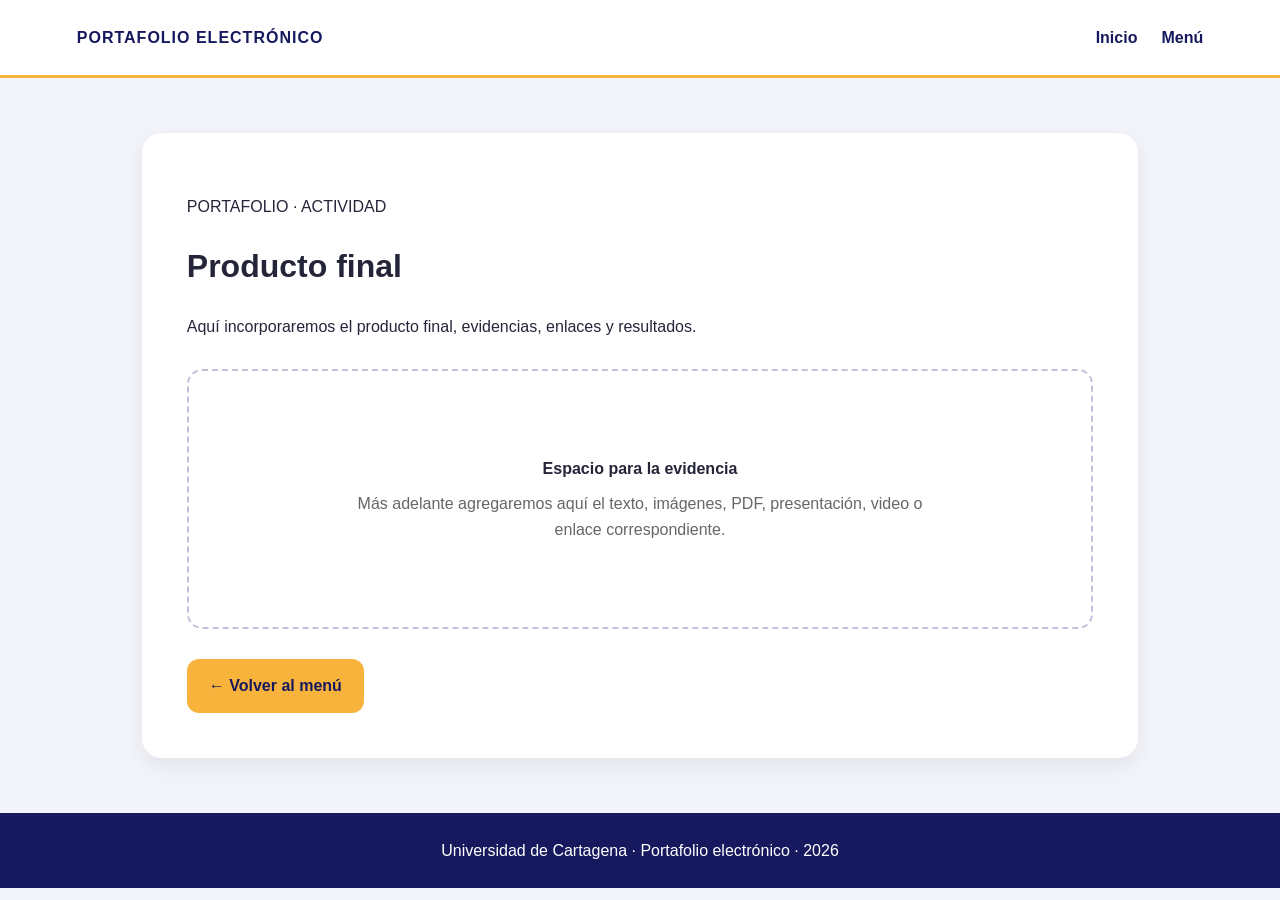
<file: producto-final.html>
<!DOCTYPE html>
<html lang="es">
<head>
  <meta charset="UTF-8">
  <meta name="viewport" content="width=device-width, initial-scale=1.0">
  <title>Producto final | Portafolio</title>
  <link rel="stylesheet" href="css/style.css">
</head>
<body>
<header class="topbar">
  <a class="brand" href="index.html">PORTAFOLIO ELECTRÓNICO</a>
  <nav>
    <a href="index.html">Inicio</a>
    <a href="menu.html">Menú</a>
  </nav>
</header>
<main class="activity-page">
  <div class="activity-card">
    <p class="eyebrow">PORTAFOLIO · ACTIVIDAD</p>
    <h1>Producto final</h1>
    <p>Aquí incorporaremos el producto final, evidencias, enlaces y resultados.</p>
    <div class="placeholder">
      <strong>Espacio para la evidencia</strong>
      <span>Más adelante agregaremos aquí el texto, imágenes, PDF, presentación, video o enlace correspondiente.</span>
    </div>
    <a class="primary-btn" href="menu.html">← Volver al menú</a>
  </div>
</main>
<footer>Universidad de Cartagena · Portafolio electrónico · 2026</footer>
</body>
</html>
</file>
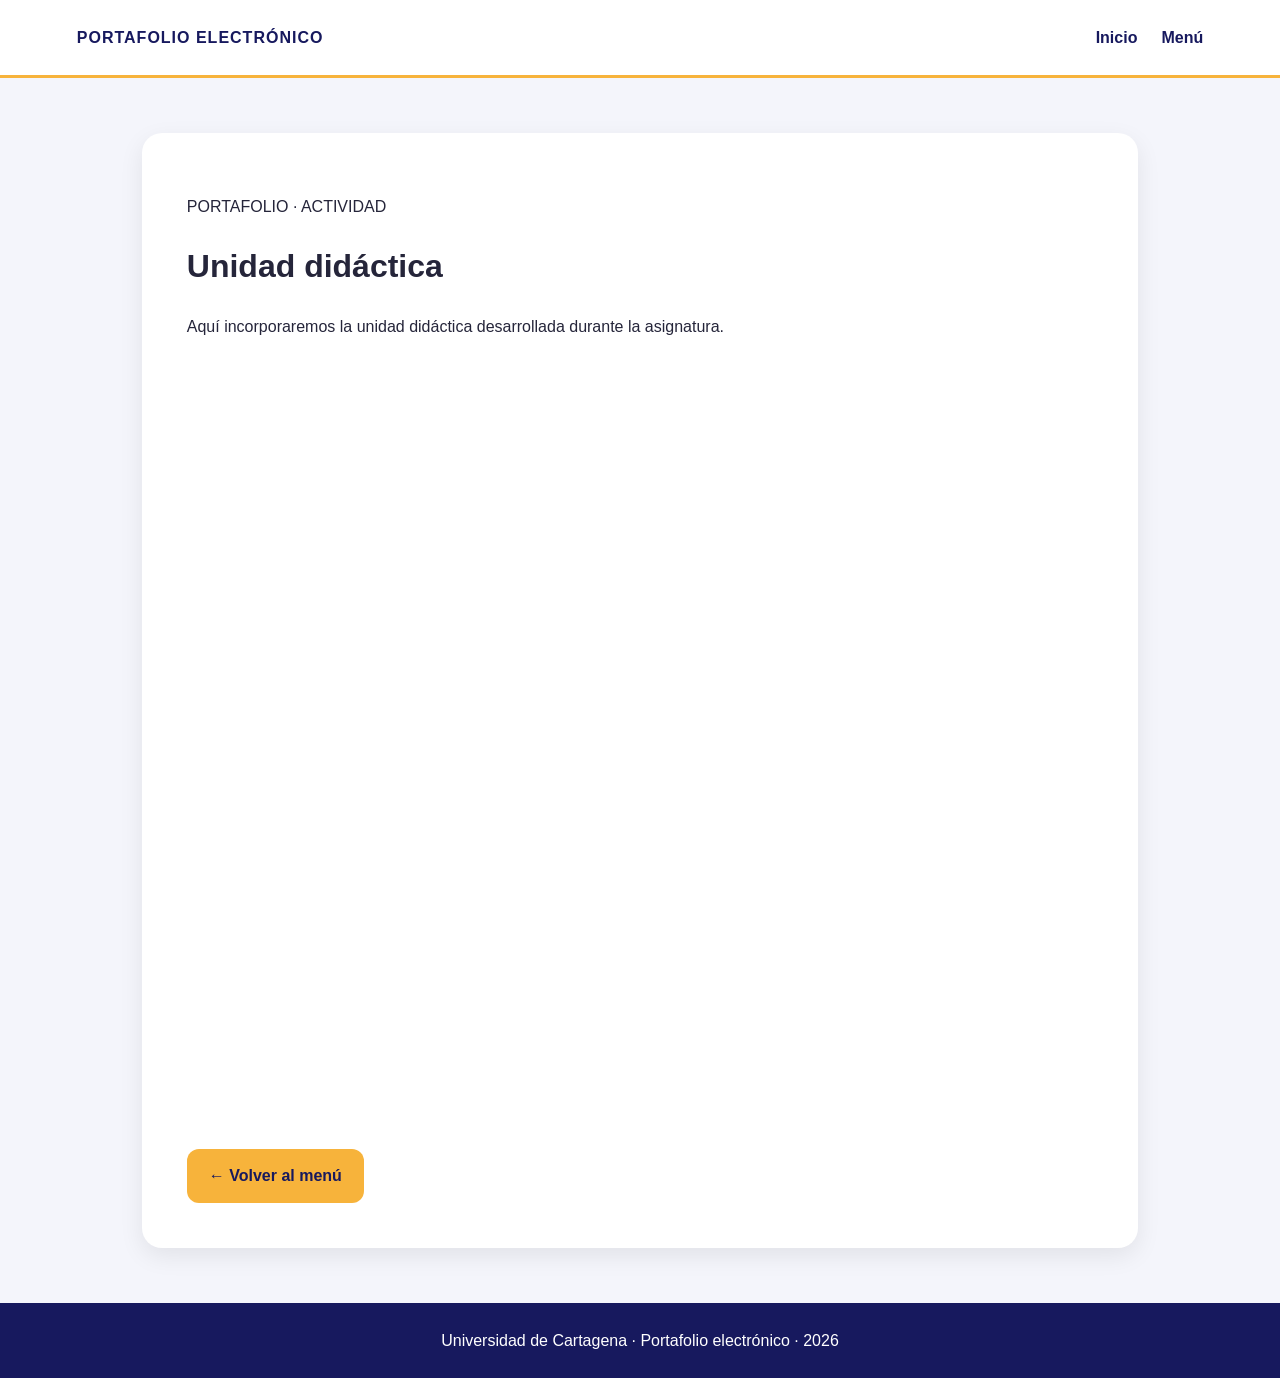
<file: unidad-didactica.html>
<!<!DOCTYPE html>
<html lang="es">

<head>
  <meta charset="UTF-8">
  <meta name="viewport" content="width=device-width, initial-scale=1.0">
  <title>Unidad didáctica | Portafolio</title>
  <link rel="stylesheet" href="css/style.css">

  <style>
    .genially-container {
      width: 100%;
      margin: 30px auto;
      border-radius: 15px;
      overflow: hidden;
    }

    .genially-container iframe {
      width: 100%;
      height: 750px;
      border: none;
    }
  </style>

</head>

<body>

<header class="topbar">
  <a class="brand" href="index.html">PORTAFOLIO ELECTRÓNICO</a>

  <nav>
    <a href="index.html">Inicio</a>
    <a href="menu.html">Menú</a>
  </nav>
</header>

<main class="activity-page">

  <div class="activity-card">

    <p class="eyebrow">PORTAFOLIO · ACTIVIDAD</p>

    <h1>Unidad didáctica</h1>

    <p>
      Aquí incorporaremos la unidad didáctica desarrollada durante la asignatura.
    </p>

    <div class="genially-container">

      <iframe
        src="https://view.genially.com/6ab093d836c740f6b5ec167e"
        title="Unidad didáctica: De la problemática a la investigación"
        allowfullscreen>
      </iframe>

    </div>

    <a class="primary-btn" href="menu.html">
      ← Volver al menú
    </a>

  </div>

</main>

<footer>
  Universidad de Cartagena · Portafolio electrónico · 2026
</footer>

</body>
</html>
</file>
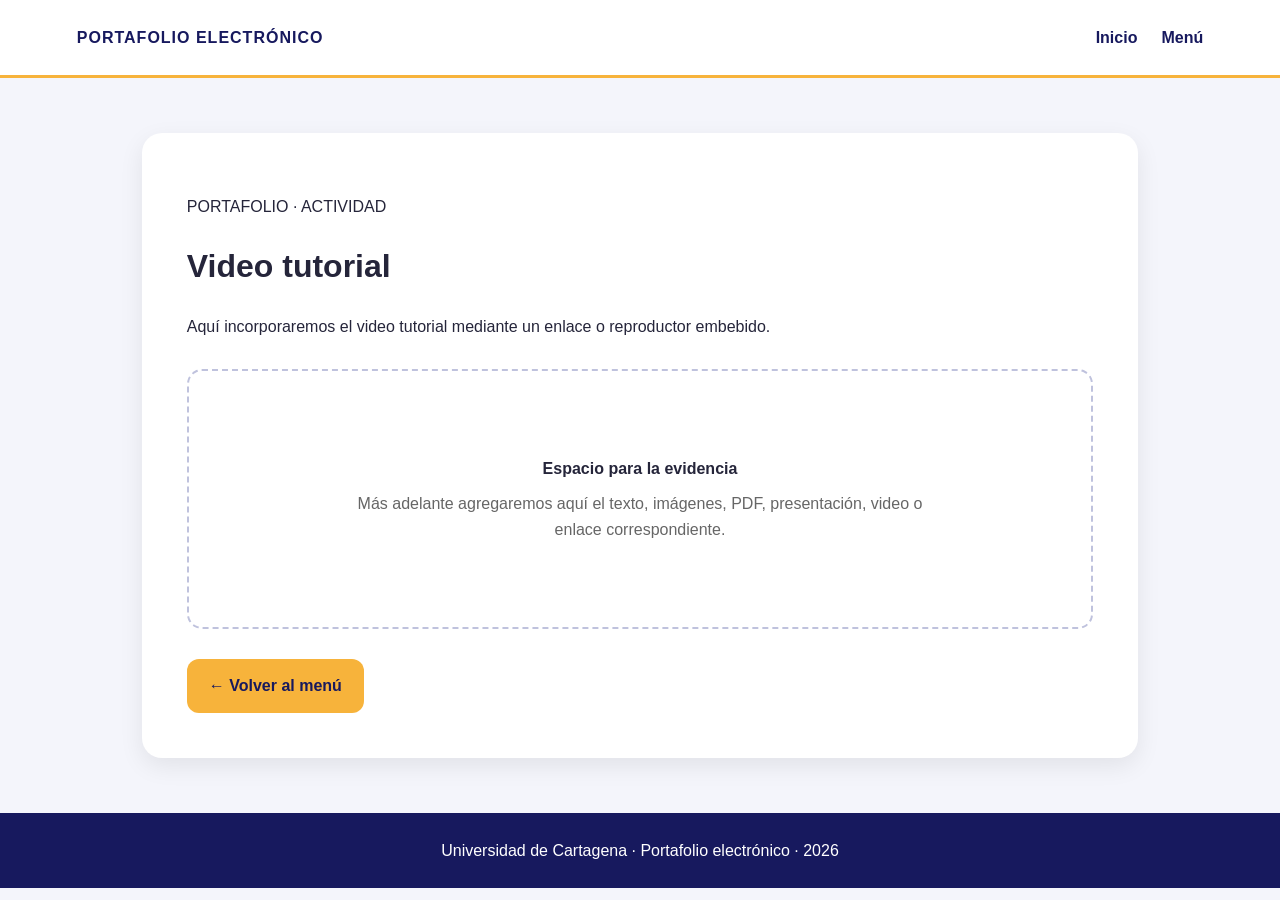
<file: video-tutorial.html>
<!DOCTYPE html>
<html lang="es">
<head>
  <meta charset="UTF-8">
  <meta name="viewport" content="width=device-width, initial-scale=1.0">
  <title>Video tutorial | Portafolio</title>
  <link rel="stylesheet" href="css/style.css">
</head>
<body>
<header class="topbar">
  <a class="brand" href="index.html">PORTAFOLIO ELECTRÓNICO</a>
  <nav>
    <a href="index.html">Inicio</a>
    <a href="menu.html">Menú</a>
  </nav>
</header>
<main class="activity-page">
  <div class="activity-card">
    <p class="eyebrow">PORTAFOLIO · ACTIVIDAD</p>
    <h1>Video tutorial</h1>
    <p>Aquí incorporaremos el video tutorial mediante un enlace o reproductor embebido.</p>
    <div class="placeholder">
      <strong>Espacio para la evidencia</strong>
      <span>Más adelante agregaremos aquí el texto, imágenes, PDF, presentación, video o enlace correspondiente.</span>
    </div>
    <a class="primary-btn" href="menu.html">← Volver al menú</a>
  </div>
</main>
<footer>Universidad de Cartagena · Portafolio electrónico · 2026</footer>
</body>
</html>
</file>
<file: css/style.css>
/* =========================================================
   PORTAFOLIO ACADÉMICO
   DISEÑO Y CONSTRUCCIÓN DE RECURSOS EDUCATIVOS DIGITALES
   UNIVERSIDAD DE CARTAGENA
   ========================================================= */


/* =========================================================
   VARIABLES
   ========================================================= */

* {
    box-sizing: border-box;
}

:root {
    --azul: #292b8f;
    --azul-oscuro: #17195e;
    --dorado: #f7b33b;
    --blanco: #ffffff;
    --gris: #f4f5fb;
    --gris-claro: #eef0fa;
    --texto: #25253a;
    --texto-suave: #5f6175;
}


/* =========================================================
   CONFIGURACIÓN GENERAL
   ========================================================= */

html {
    scroll-behavior: smooth;
}

body {
    margin: 0;
    padding: 0;
    font-family: Arial, Helvetica, sans-serif;
    color: var(--texto);
    background: var(--gris);
    line-height: 1.6;
}


/* =========================================================
   ENCABEZADO
   IMPORTANTE:
   SE CAMBIA EL FONDO AZUL POR BLANCO PARA QUE
   EL ESCUDO DE LA UNIVERSIDAD DE CARTAGENA
   TENGA MAYOR VISIBILIDAD.
   ========================================================= */

header {
    background: #ffffff !important;
    color: var(--azul-oscuro) !important;
}


/* =========================================================
   BARRA SUPERIOR
   ========================================================= */

.topbar {
    width: 100%;
    min-height: 78px;

    padding: 12px 6%;

    display: flex;
    align-items: center;
    justify-content: space-between;

    gap: 20px;

    background: #ffffff !important;
    color: var(--azul-oscuro) !important;

    border-bottom: 3px solid var(--dorado);
}


/* =========================================================
   MARCA
   ========================================================= */

.brand {
    color: var(--azul-oscuro) !important;
    text-decoration: none;

    font-weight: 800;
    letter-spacing: 1px;
}


/* =========================================================
   MENÚ
   ========================================================= */

.topbar nav {
    display: flex;
    align-items: center;
    gap: 24px;
}

.topbar nav a {
    color: var(--azul-oscuro) !important;

    text-decoration: none;
    font-weight: 600;

    transition: all 0.2s ease;
}

.topbar nav a:hover {
    color: var(--azul) !important;
    transform: translateY(-1px);
}


/* =========================================================
   ENCABEZADO DE LA PORTADA
   ESTA ES LA PARTE MÁS IMPORTANTE
   ========================================================= */

/*
   El problema estaba aquí.

   Tu HTML utiliza:

       <div class="encabezado">

   Por eso modificamos directamente .encabezado.
*/

.encabezado {
    background: #ffffff !important;
    color: var(--azul-oscuro) !important;

    text-align: center;

    padding: 25px 20px 20px;

    border-bottom: 4px solid var(--dorado);
}


/* =========================================================
   LOGO UNIVERSIDAD DE CARTAGENA
   ========================================================= */

.logo {
    width: 220px !important;

    max-width: 80%;

    height: auto !important;

    max-height: 150px;

    object-fit: contain;

    display: block;

    margin: 0 auto;

    opacity: 1 !important;
}


/* =========================================================
   PORTADA
   ========================================================= */

.portada {
    width: 100%;

    min-height: 100vh;

    display: flex;

    justify-content: center;

    align-items: center;

    padding: 40px 20px;

    background: var(--gris);
}


/* =========================================================
   CONTENEDOR PRINCIPAL
   ========================================================= */

.contenedor {
    width: 100%;

    max-width: 1200px;

    background: #ffffff;

    border-radius: 25px;

    overflow: hidden;

    box-shadow: 0 15px 40px rgba(0, 0, 0, 0.18);
}


/* =========================================================
   TÍTULO DEL TRABAJO
   ========================================================= */

.titulo {
    text-align: center;

    padding: 35px 50px 25px;

    background: #ffffff;
}

.titulo h1 {
    margin: 0;

    color: var(--azul-oscuro);

    font-size: 28px;

    line-height: 1.45;
}


/* =========================================================
   SUBTÍTULOS
   ========================================================= */

.titulo h2 {
    color: var(--azul);

    margin-top: 15px;
}


/* =========================================================
   IMAGEN UNIVERSIDAD
   ========================================================= */

.imagen-universidad {
    width: 100%;

    padding: 10px 50px 35px;

    text-align: center;

    background: #ffffff;
}

.imagen-universidad img {
    width: 100%;

    max-width: 1000px;

    height: auto;

    display: block;

    margin: 0 auto;

    border-radius: 18px;

    box-shadow: 0 8px 25px rgba(0, 0, 0, 0.15);
}


/* =========================================================
   AUTORES
   ========================================================= */

.autores {
    padding: 35px 50px;

    background: #ffffff;

    text-align: center;
}

.autores h2 {
    color: var(--azul-oscuro);

    margin-bottom: 30px;
}


/* =========================================================
   CONTENEDOR DE AUTORES
   ========================================================= */

.autores-contenedor {
    display: grid;

    grid-template-columns: repeat(3, 1fr);

    gap: 25px;

    max-width: 1000px;

    margin: 0 auto;
}


/* =========================================================
   TARJETAS DE AUTORES
   ========================================================= */

.autor {
    background: var(--gris-claro);

    border-radius: 18px;

    padding: 25px 20px;

    text-align: center;

    border-top: 6px solid var(--dorado);

    transition: transform 0.2s ease,
                box-shadow 0.2s ease;
}

.autor:hover {
    transform: translateY(-5px);

    box-shadow: 0 10px 25px rgba(0, 0, 0, 0.12);
}


/* =========================================================
   FOTOGRAFÍA DEL AUTOR
   ========================================================= */

.autor img {
    width: 130px;

    height: 130px;

    object-fit: cover;

    border-radius: 50%;

    border: 5px solid var(--azul);

    display: block;

    margin: 0 auto 15px;
}


/* =========================================================
   NOMBRE DEL AUTOR
   ========================================================= */

.autor h3 {
    color: var(--azul-oscuro);

    margin: 10px 0;

    font-size: 18px;
}

.autor p {
    color: var(--texto-suave);

    margin: 5px 0;
}


/* =========================================================
   BOTONES
   ========================================================= */

.primary-btn,
.menu-btn {
    display: inline-block;

    text-decoration: none;

    font-weight: 800;

    border-radius: 12px;

    transition: all 0.2s ease;
}


.primary-btn {
    background: var(--dorado);

    color: var(--azul-oscuro);

    padding: 14px 22px;
}

.primary-btn:hover {
    transform: translateY(-2px);

    box-shadow: 0 5px 12px rgba(0, 0, 0, 0.15);
}


/* =========================================================
   PÁGINA DEL MENÚ
   ========================================================= */

.menu-page,
.activity-page {
    max-width: 1150px;

    margin: 0 auto;

    padding: 55px 6%;
}


/* =========================================================
   TÍTULOS DE SECCIÓN
   ========================================================= */

.section-title {
    text-align: center;

    margin-bottom: 35px;
}

.section-title h1 {
    margin-bottom: 10px;

    color: var(--azul-oscuro);
}


/* =========================================================
   MENÚ
   ========================================================= */

.menu-grid {
    display: grid;

    grid-template-columns: repeat(2, 1fr);

    gap: 25px;
}


.menu-group {
    background: #ffffff;

    border-radius: 18px;

    padding: 25px;

    box-shadow: 0 8px 25px rgba(0, 0, 0, 0.08);

    border-top: 7px solid var(--dorado);
}


.menu-group h2 {
    color: var(--azul);

    margin-top: 0;
}


.menu-btn {
    display: block;

    background: var(--azul);

    color: #ffffff;

    padding: 16px 18px;

    margin-top: 12px;

    transition: transform 0.2s ease,
                background 0.2s ease;
}


.menu-btn:hover {
    background: var(--azul-oscuro);

    transform: translateY(-2px);
}


/* =========================================================
   TARJETAS DE ACTIVIDADES
   ========================================================= */

.activity-card {
    background: #ffffff;

    padding: 45px;

    border-radius: 20px;

    box-shadow: 0 8px 25px rgba(0, 0, 0, 0.08);
}


/* =========================================================
   ESPACIOS PARA CONTENIDO
   ========================================================= */

.placeholder {
    min-height: 260px;

    margin: 30px 0;

    border: 2px dashed #bfc2dd;

    border-radius: 15px;

    display: flex;

    flex-direction: column;

    align-items: center;

    justify-content: center;

    text-align: center;

    padding: 30px;

    gap: 10px;
}

.placeholder span {
    max-width: 600px;

    color: #666666;
}


/* =========================================================
   PIE DE PÁGINA
   ========================================================= */

footer {
    text-align: center;

    padding: 25px;

    background: var(--azul-oscuro);

    color: #ffffff;
}


/* =========================================================
   RESPONSIVE
   ========================================================= */

@media (max-width: 850px) {

    .topbar {
        padding: 12px 4%;

        flex-direction: column;

        justify-content: center;
    }

    .topbar nav {
        flex-wrap: wrap;

        justify-content: center;
    }

    .portada {
        padding: 20px 10px;
    }

    .titulo {
        padding: 30px 20px 20px;
    }

    .titulo h1 {
        font-size: 22px;
    }

    .imagen-universidad {
        padding: 10px 20px 25px;
    }

    .autores {
        padding: 30px 20px;
    }

    .autores-contenedor {
        grid-template-columns: 1fr;
    }

    .menu-grid {
        grid-template-columns: 1fr;
    }

    .activity-card {
        padding: 25px;
    }

    .logo {
        width: 190px !important;
    }
}/* =========================================
   E-BOOK - PRESENTACIÓN
========================================= */

.ebook-presentacion {
    width: 100%;
    max-width: 1100px;
    margin: 35px auto;
    text-align: center;
}

.portada-ebook {
    display: block;
    width: 90%;
    max-width: 1000px;
    height: auto;
    margin: 0 auto 30px auto;
    border-radius: 18px;
    box-shadow: 0 12px 30px rgba(0, 0, 0, 0.20);
    transition: transform 0.3s ease, box-shadow 0.3s ease;
}

.portada-ebook:hover {
    transform: translateY(-5px);
    box-shadow: 0 18px 40px rgba(0, 0, 0, 0.25);
}

.ebook-descripcion {
    max-width: 950px;
    margin: 0 auto;
    padding: 10px 20px 25px;
}

.ebook-descripcion h2 {
    color: #172554;
    font-size: 28px;
    margin-bottom: 15px;
}

.ebook-descripcion p {
    font-size: 17px;
    line-height: 1.7;
}

/* BOTÓN GENIALLY */

.boton-genially {
    display: inline-block;
    margin-top: 20px;
    padding: 16px 34px;
    background: linear-gradient(135deg, #d63384, #c21875);
    color: #ffffff !important;
    text-decoration: none !important;
    border-radius: 35px;
    font-weight: 700;
    font-size: 17px;
    box-shadow: 0 8px 20px rgba(194, 24, 117, 0.25);
    transition: all 0.3s ease;
}

.boton-genially:hover {
    transform: translateY(-4px);
    box-shadow: 0 12px 25px rgba(194, 24, 117, 0.35);
}

/* NOTA INFORMATIVA */

.nota-ebook {
    display: inline-block;
    margin-top: 20px;
    padding: 12px 25px;
    background: #eef4ff;
    border-radius: 20px;
    color: #173b70;
    font-size: 14px !important;
}/* =========================================
   BOTÓN VOLVER AL MENÚ
========================================= */

.boton-volver {
    display: inline-block;
    margin-top: 25px;
    padding: 12px 26px;
    background: #172554;
    color: #ffffff !important;
    text-decoration: none !important;
    border-radius: 25px;
    font-weight: 700;
    font-size: 15px;
    transition: all 0.3s ease;
    box-shadow: 0 5px 14px rgba(0, 0, 0, 0.15);
}

.boton-volver:hover {
    transform: translateY(-3px);
    background: #243b72;
}
</file>
